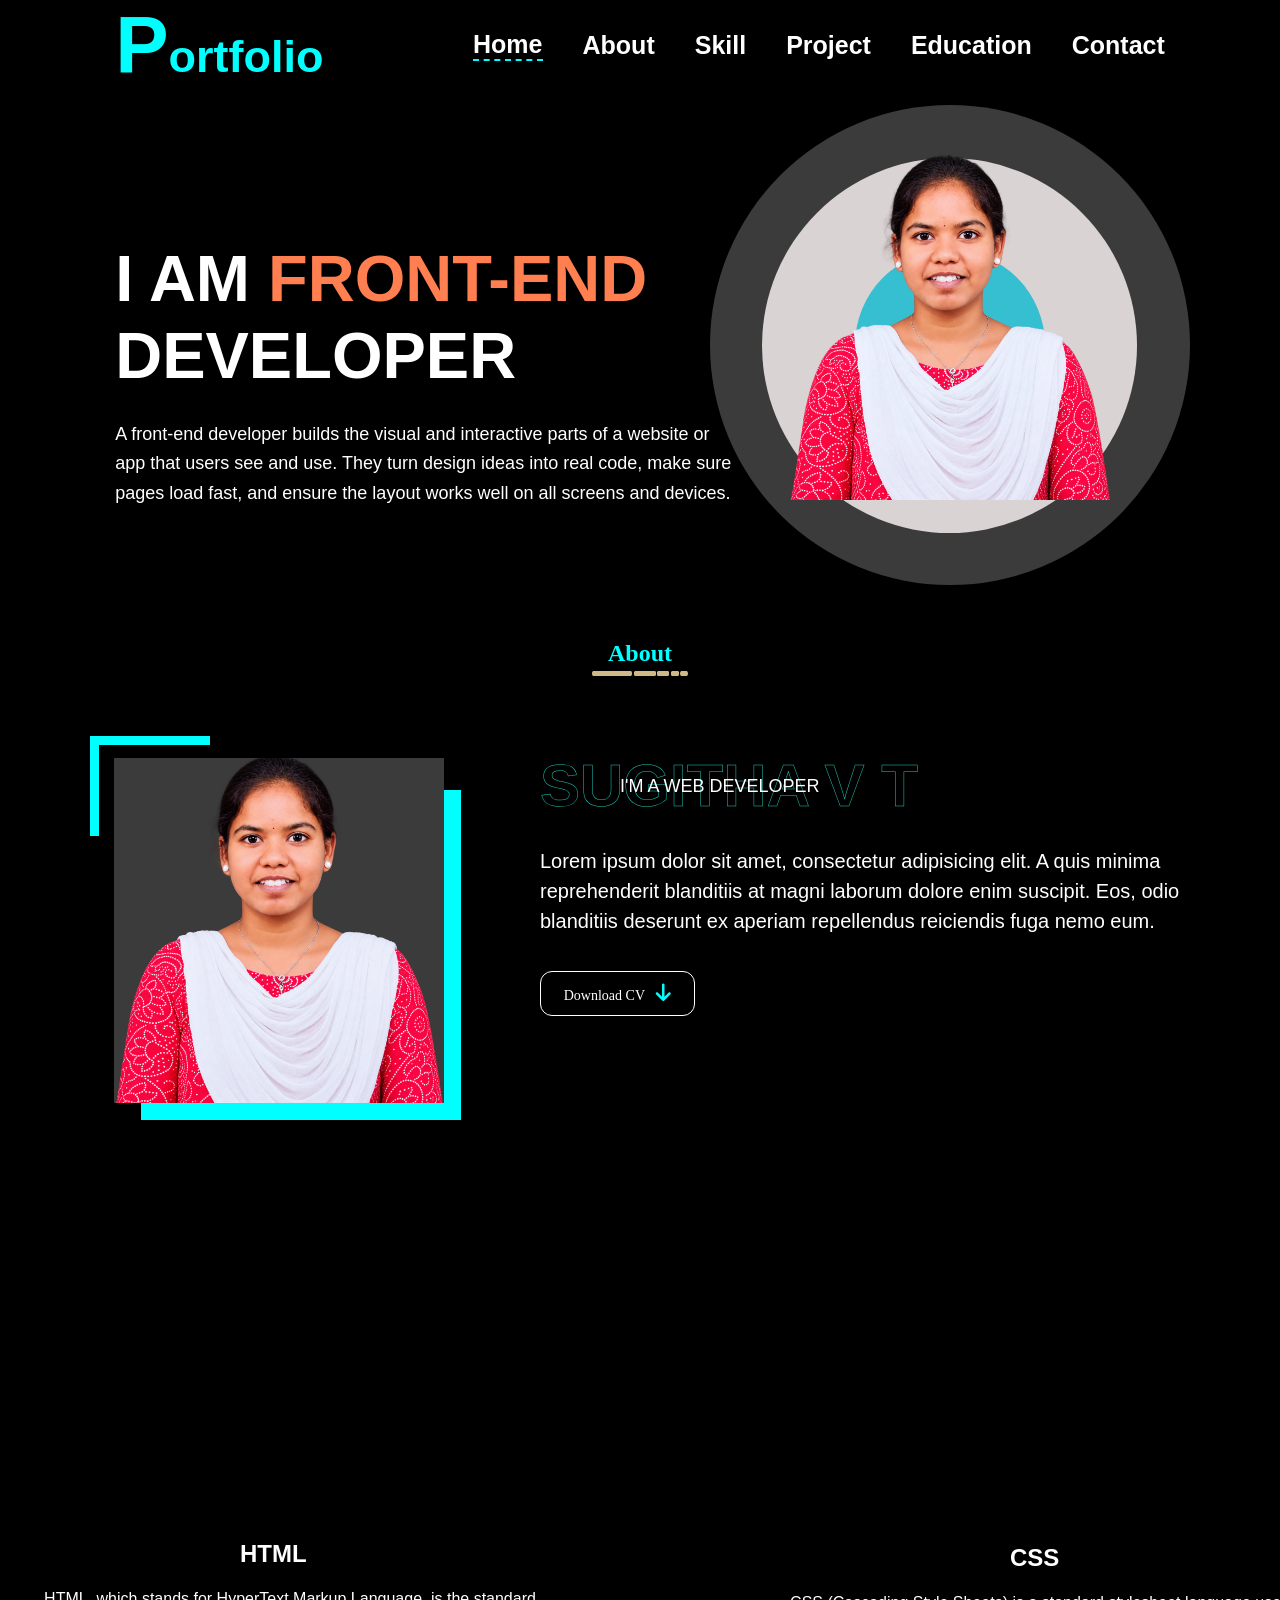
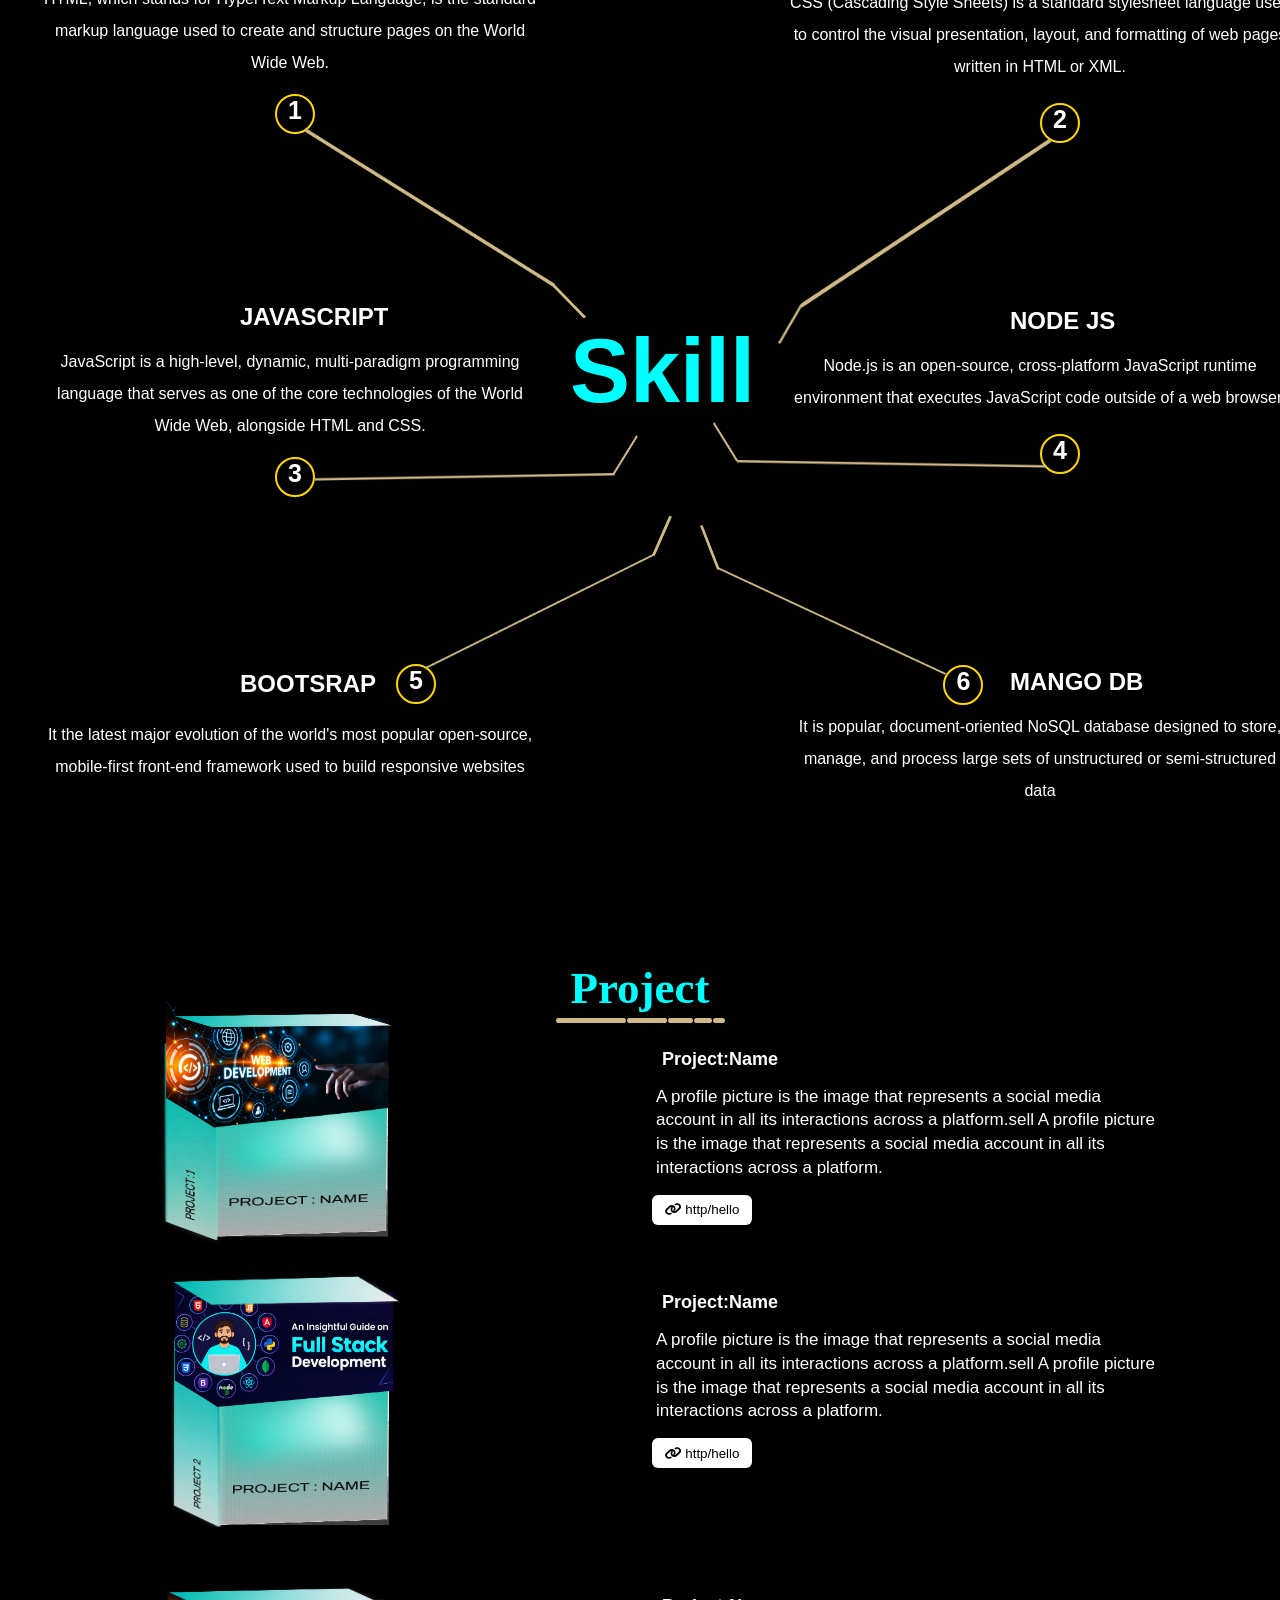
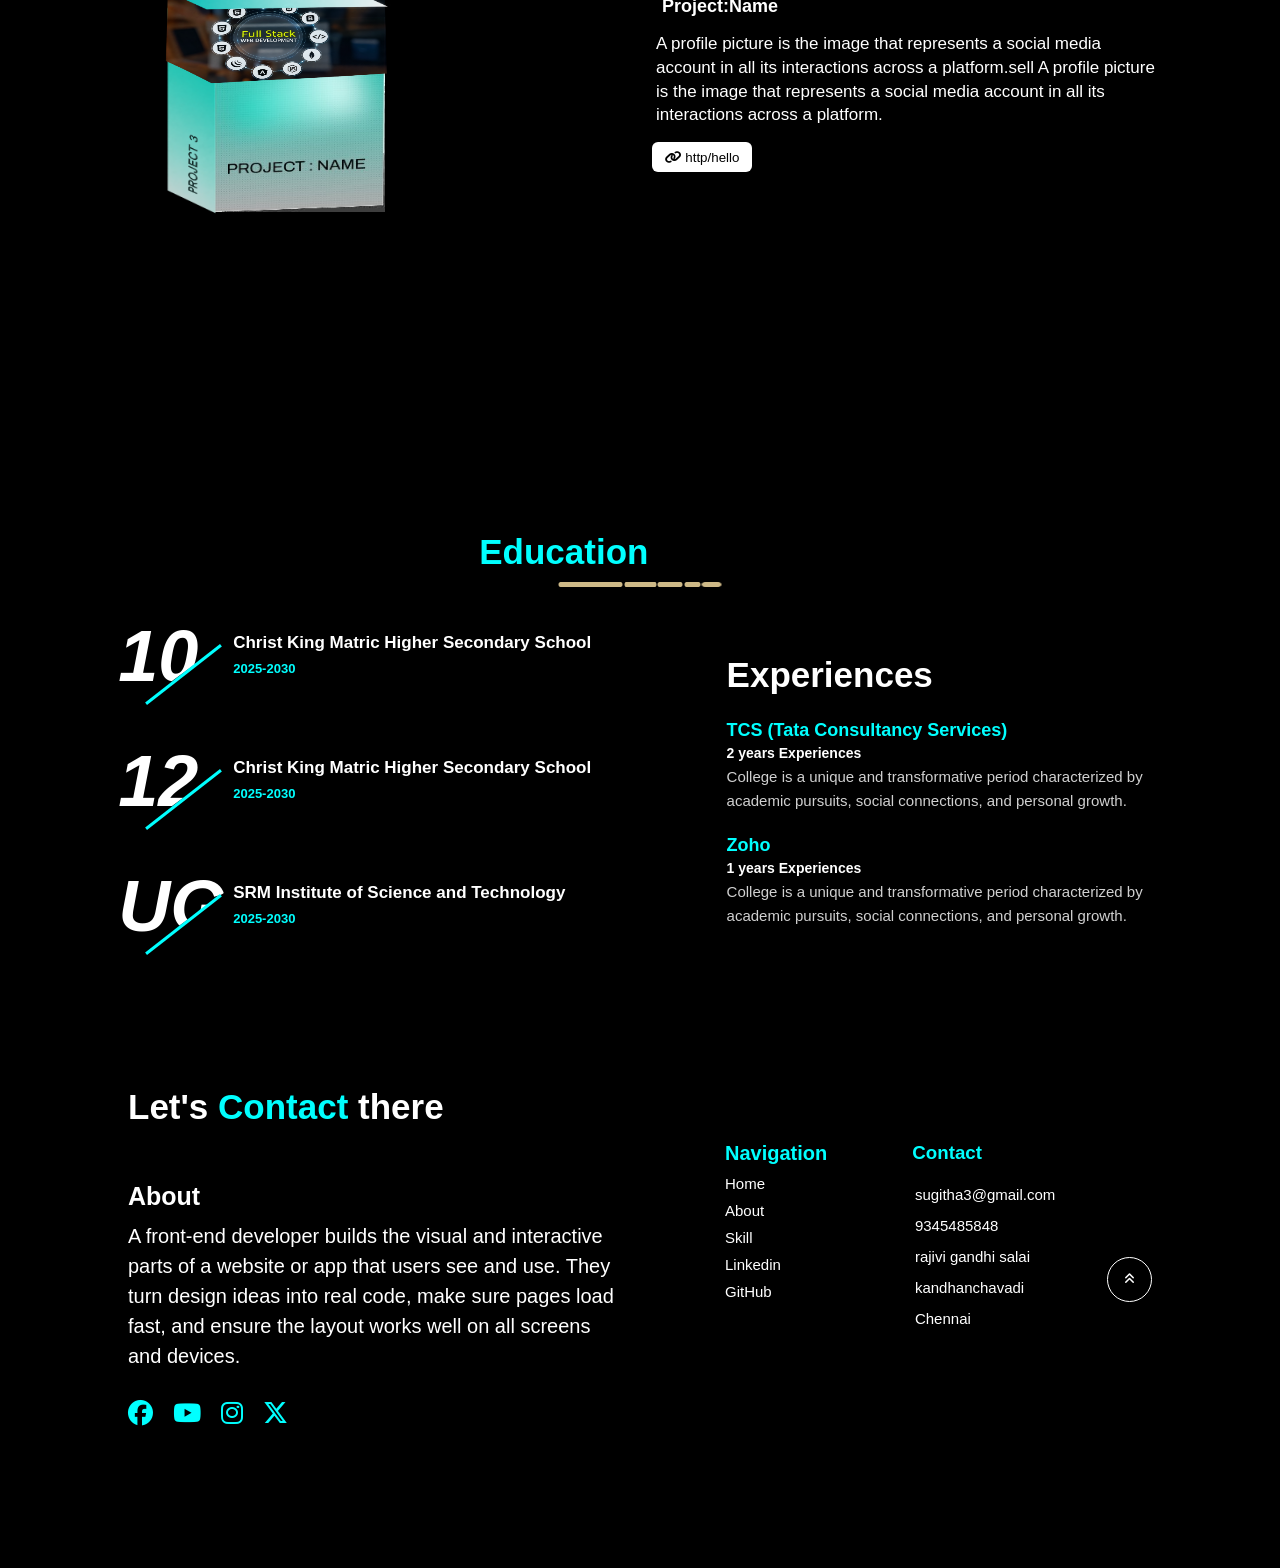
<file: index.html>
<!DOCTYPE html>
<html>

<head>
    <title>portfolio</title>
    <link rel="stylesheet" type="text/css" href="./style.css">
    <link rel="stylesheet" href="https://cdnjs.cloudflare.com/ajax/libs/font-awesome/6.5.2/css/all.min.css">
    <meta name="viewport" content="width=device-width,initial-scale=1.0">
</head>

<body>

    <nav id="nav">
        <h1><span>P</span>ortfolio</h1>

        <input type="checkbox" id="m-toggle">

      <label for="m-toggle" class="m-icon">
       <span></span>
       <span></span>
       <span></span>
     </label>

        <div class="link">
            <a href="#home" class="active">Home</a>
            <a href="#about">About</a>
            <a href="#skill">Skill</a>
            <a href="#project">Project</a>
            <a href="#education">Education</a>
            <a href="#contact">Contact</a>
        </div>
    </nav>

    <section class="home" id="home">
        <div class="content">
            <h2>I AM <span>FRONT-END</span><br>
                DEVELOPER
            </h2>

            <P>
                A front-end developer builds the visual and interactive parts of a website or app that users see and
                use. They turn design ideas into real code, make sure pages load fast, and ensure the layout works well
                on all screens and devices.
            </P>
        </div>

        <div class="image-pf">
            <div class="circle1"></div>
            <div class="circle2"></div>
            <div class="circle3"></div>

            <img src="sugitha.png" alt="profile">
        </div>

    </section>

    <section class="about" id="about">
        <div class="li">
            <h1 class="a">About</h1>

            <div class="about-line">
                <img class="a1" src="Rectangle 139.png">
                <img class="a2" src="Rectangle 140.png">
                <img class="a3" src="Rectangle 141.png">
                <img class="a4" src="Rectangle 142.png">
                <img class="a5" src="Rectangle 143.png">
            </div>
        </div>


        <div class="a-content">
            <div class="img-box">
                <img src="sugitha.png" alt="profile">
            </div>

            <div class="a-text">
                <div class="title">
                    <h2>SUGITHA V T</h2>
                    <h3>I'M A WEB DEVELOPER</h3>
                </div>

                <p>Lorem ipsum dolor sit amet, consectetur adipisicing elit. A quis minima reprehenderit blanditiis at
                    magni laborum dolore enim suscipit. Eos, odio blanditiis deserunt ex aperiam repellendus reiciendis
                    fuga nemo eum.</p>

                <button>
                   Download CV <i class="fa-solid fa-arrow-down"></i>
                </button>
            </div>
        </div>
    </section>

    <section class="skill" id="skill">
        <h1 class="s">Skill</h1>
        <div class="skill-line">
                <img class="s1" src="Rectangle 139.png">
                <img class="s2" src="Rectangle 140.png">
                <img class="s3" src="Rectangle 141.png">
                <img class="s4" src="Rectangle 142.png">
                <img class="s5" src="Rectangle 143.png">
            </div>

        <div class="one">
            <h2>HTML</h2>
            <P>HTML, which stands for HyperText Markup Language, is the standard markup language used to create and
                structure pages on the World Wide Web.</P>

            <h1>1</h1>
            <img class="line3" src="Line 3.png">
            <img class="line4" src="Line 4.png">

        </div>

        <div class="two">
            <h2>CSS</h2>
            <P>CSS (Cascading Style Sheets) is a standard stylesheet language used to control the visual presentation,
                layout, and formatting of web pages written in HTML or XML.</P>

            <h1>2</h1>
            <img class="line1" src="Line 1.png">
            <img class="line2" src="Line 2.png">
        </div>

        <div class="three">
            <h2>JAVASCRIPT</h2>
            <P>JavaScript is a high-level, dynamic, multi-paradigm programming language that serves as one of the core
                technologies of the World Wide Web, alongside HTML and CSS. </P>

            <h1>3</h1>
            <img class="line7" src="Line 7.png">
            <img class="line8" src="Line 8.png">

        </div>

        <div class="four">
            <h2>NODE JS</h2>
            <p>Node.js is an open-source, cross-platform JavaScript runtime environment that executes JavaScript code
                outside of a web browser. </p>

            <h1>4</h1>
            <img class="line5" src="Line 5.png">
            <img class="line6" src="Line 6.png">
        </div>

        <div class="five">
            <div class="b">
                <h2>BOOTSRAP</h2>
                <h1>5</h1>
                <img class="line11" src="Line 11.png">
                <img class="line12" src="Line 12.png">
            </div>
            <p>It the latest major evolution of the world's most popular open-source, mobile-first front-end framework
                used
                to build responsive websites </p>
        </div>

        <div class="six">
            <div class="m">
                <h2>MANGO DB</h2>
                <h1>6</h1>
            </div>
            <p>It is popular, document-oriented NoSQL database designed to store, manage, and process large sets of
                unstructured
                or semi-structured data</p>

            <img class="line9" src="Line 9.png">
            <img class="line10" src="Line 10.png">
        </div>
    </section>


    <section class="project" id="project">
        <div class="li1">
            <h1 class="tit">Project</h1>
            <div class="project-line">
                <img class="p1" src="Rectangle 144.png">
                <img class="p2" src="Rectangle 145.png">
                <img class="p3" src="Rectangle 146.png">
                <img class="p4" src="Rectangle 147.png">
                <img class="p5" src="Rectangle 148.png">

            </div>
        </div>

        <div class="OB1">
            <div class="B1">
                <img src="Rectangle_1_transparent.png" class="R1" />
                <img src="project1.png" class="R3" />
                <img src="union-1.png" class="U1" />
                <img src="rectangle -2.png" class="R2" />

            </div>

            <div class="p1">
                <h2>Project:Name</h2>
                <p>A profile picture is the image that represents a social media account in all its interactions across
                    a platform.sell A profile picture is the image that represents a social media account in all its
                    interactions across a platform.</p>
                <button> <i class="fa-solid fa-link"></i> http/hello</button>
            </div>

        </div>


        <div class="OB2">
            <div class="B2">
                <img src="Rectangle_1_transparent.png" class="c1" />
                <img src="project -2.png" class="c3" />
                <img src="union -2.png" class="U2" />
                <img src="rectangle -2.png" class="c2" />
            </div>

            <div class="p2">
                <h2>Project:Name</h2>
                <p>A profile picture is the image that represents a social media account in all its interactions across
                    a platform.sell A profile picture is the image that represents a social media account in all its
                    interactions across a platform.</p>
                <button> <i class="fa-solid fa-link"></i> http/hello</button>
            </div>

        </div>


        <div class="OB3">
            <div class="B3">
                <img src="Rectangle_1_transparent.png" class="x1" />
                <img src="project -3.png" class="x3" />
                <img src="union -3.png" class="U3" />
                <img src="rectangle -2.png" class="x2" />
            </div>

            <div class="p3">
                <h2>Project:Name</h2>
                <p>A profile picture is the image that represents a social media account in all its interactions across
                    a platform.sell A profile picture is the image that represents a social media account in all its
                    interactions across a platform.</p>
                <button> <i class="fa-solid fa-link"></i> http/hello</button>
            </div>

        </div>

    </section>

    <section class="education" id="education">
        <h1 class="e">Education</h1>
        <div class="ed-line">
                <img class="e1" src="Rectangle 139.png">
                <img class="e2" src="Rectangle 140.png">
                <img class="e3" src="Rectangle 141.png">
                <img class="e4" src="Rectangle 142.png">
                <img class="e5" src="Rectangle 143.png">
            </div>

        <!-- LEFT SIDE -->
        <div class="education-left">

            <!-- 10th -->
            <div class="education-item">
                <div class="year-number">10</div>

                <div class="education-content">
                    <h3>Christ King Matric Higher Secondary School</h3>
                    <span>2025-2030</span>
                </div>
            </div>

            <!-- 12th -->
            <div class="education-item">
                <div class="year-number">12</div>

                <div class="education-content">
                    <h3>Christ King Matric Higher Secondary School</h3>
                    <span>2025-2030</span>
                </div>
            </div>

            <!-- UG -->
            <div class="education-item">
                <div class="year-number">UG</div>

                <div class="education-content">
                    <h3>SRM Institute of Science and Technology</h3>
                    <span>2025-2030</span>
                </div>
            </div>

        </div>


        <!-- RIGHT SIDE -->
        <div class="experience" id="experience">

            <h1>Experiences</h1>

            <div class="experience-item">
                <h3>TCS (Tata Consultancy Services)</h3>
                <h4>2 years Experiences</h4>

                <p>
                    College is a unique and transformative period characterized
                    by academic pursuits, social connections, and personal growth.
                </p>
            </div>


            <div class="experience-item">
                <h3>Zoho</h3>
                <h4>1 years Experiences</h4>

                <p>
                    College is a unique and transformative period characterized
                    by academic pursuits, social connections, and personal growth.
                </p>
            </div>

        </div>


    </section>

    <footer class="contact" id="contact">

        <div class="cont-container">
            <div class="left">

                <h1>Let's <span>Contact</span> there</h1>

                <h2>About</h2>

                <p> A front-end developer builds the visual and interactive parts of a website or app that users see and
                    use. They turn design ideas into real code, make sure pages load fast, and ensure the layout works
                    well on all screens and devices.</p>

                <div class="social"> 
                    <a href="#"><i class="fa-brands fa-facebook"></i></a> 
                    <a href="#"><i class="fa-brands fa-youtube"></i></a> 
                    <a href="#"> <i class="fa-brands fa-instagram"></i></a>
                     <a href="#"><i class="fa-brands fa-x-twitter"></i></a> 
                    </div>

            </div>
             <!---NAVIGATION-->

            <div class="navi">

                <h3>Navigation</h3> 
                <a href="#">Home</a> 
                <a href="#">About</a> 
                <a href="#">Skill</a> 
                <a href="#">Linkedin</a> 
                <a href="#">GitHub</a>

            </div>

             <!----contact details-->

            <h3 class="con">Contact</h3>


            <div class="contact-info">
                <p>sugitha3@gmail.com</p>
                <p>9345485848</p> 
                
                <!-- Address -->
                <div class="address">
                    <p>rajivi gandhi salai</p>
                    <p>kandhanchavadi</p>
                    <p>Chennai</p>
                </div>

                <p>Linkedin <a href="#">https://www.linkedin.com/feed/</a></p>
                <p>GitHub <a href="#">https://github.com/</a></p>
            </div>
             <!---top--> 
             <a href="#home" class="top"> 
            <i class="fa-solid fa-angles-up"></i> 
           
        </a>

        </div>
          
        <!----MOBILE FOOTER-->
          <div class="mobile-footer">

        <img class="blue-bg" src="Vector 37(1).png">

        <img class="green-bg" src="Vector 37.png">

        <div class="mobile-contact">

            <div>
                <i class="fa-solid fa-envelope"></i>
                <span>kamala@gmail.com</span>
            </div>

            <div>
                <i class="fa-solid fa-phone"></i>
                <span>+916354748854</span>
            </div>

            <div>
                <i class="fa-solid fa-location-dot"></i>
                <span>Chennai</span>
            </div>

            <div>
                <i class="fa-brands fa-linkedin"></i>
                <span>
                    LinkedIn<br>
                    https://www.linkedin.com/feed/
                </span>
            </div>

            <div>
                <i class="fa-brands fa-github"></i>
                <span>
                    Github<br>
                    https://github.com/
                </span>
            </div>

        </div>

        <button class="top-btn">
            <i class="fa-solid fa-angle-up"></i>
        </button>

    </div> 
    </footer>

   
</body>

</html>
</file>
<file: style.css>
*{
    margin:0;
    padding:0;
    box-sizing: border-box;
}

body{
    background-color:black;
    color:white;
    font-family: Arial,sans-serif;
    overflow-x: hidden;
}

/*Navbar*/
nav{
    height:90px;
    width:100%;
    display:flex;
    align-items:center;
    justify-content:space-between;
    background-color:black;
    padding:0 9%;
    position:fixed;
    top:0;
    left:0;
    z-index:1000;
}

#m-toggle{
    display:none;
}

.m-icon{
    display:none;
}

nav h1{
    font-size:45px;
    color:aqua;
}

nav h1 span{
    font-size:80px;
    font-weight: bold;
}

.link{
    display: flex;
    justify-content: space-between;
    gap:40px;
    align-items: center;
}

.link a{
    color:white;
    text-decoration: none;
    font-size: 25px;
    font-weight:bold;
}

.active{
    border-bottom: 2px dashed aqua;
}

/*Home*/
.home{
    min-height:500px;
    width:100%;
    display:flex;
    align-items:center;
    justify-content:space-between;
    padding:130px 9% 40px;
}

/*content*/

.content{
    width:52%;
    margin-top:60px;
}

.content h2{
    font-size:65px;
    line-height: 1.18;
    font-weight: bold;
}

.content h2 span{
    color:coral;
}

.content p{
    margin-top: 25px;
    width:620px;
    font-size:18px;
    line-height:1.65;
}

/*Right image*/

.image-pf{
    height:430px;
    width:430px;
    position:relative;
    display:flex;
    align-items: center;
    justify-content: center;

}
.circle1{
    height:480px;
    width:480px;
    border-radius:50%;
    background-color: #3b3b3b;
    position:absolute;
}

.circle2{
    height:375px;
    width:375px;
    border-radius: 50%;
    background-color: #dad3d3;
    position:absolute;
}

.circle3{
    height:190px;
    width:190px;
    border-radius:50%;
    background-color: #35bfd1;
    position:absolute;
}

.image-pf img{
    height:350px;
    width:auto;
    position: absolute;
    bottom:60px;
    z-index:5;

}

/*about*/

.about{
    width:100%;
    min-height:100vh;
    padding-top: 40px;
}

.a {
    color: #00ffff;
    position: relative;
    width: fit-content;
    margin: 0 auto; 
    font-family:Georgia,serif;
}

.li{
    text-align:center;
}

.about-line{
    width:90px;
    margin:4px auto 0;
    display:flex;
    align-items:center;
    justify-content:center;
    gap:1.5px;
}

.a1{
    height:5px;
    width:40px;
}

.a2{
    height:5px;
    width:22px;
}

.a3{
    height:5px;
    width:12px;
}

.a4{
    height:5px;
    width:8px;
}

.a5{
    height:5px;
    width:8px;
}


.a-content{
    width:1100px;
    margin:60px auto 0;
    display:flex;
    gap:130px;
} 

.img-box{
    width:120px;
    height:100px;
    border-left: 9px solid aqua;
    border-top: 9px solid aqua;
    position: relative;
}

.img-box::after{
    content:"";
    position:absolute;
    width:320px;
    height:330px;
    background-color: aqua;
    left:42px;
    top:45px;
    z-index: 0;
}

.img-box img{
    width:330px;
    height:345px;
    object-fit: cover;
    position: absolute;
    left:15px;
    top:13px;
    z-index: 1;
    background-color:#3b3b3b;
}

.a-text{
    width:600px;
}

.title{
    position:relative;
    height:110px;
}

.title h2{
    font-size: 60px;
    line-height: 60px;
     color: transparent;
    -webkit-text-stroke: 0.5px #20cfc1;
    position: absolute;
    top:20px;
    left:200px;
}

.title h3{
    position: absolute;
    top:40px;
    left:280px;
    font-weight: 250;
    font-size: 18px;
    z-index: 2;
}

.a-text p{
     font-size: 20px;
     line-height: 1.5;
     width:700px;
     margin-left: 200px;
}

.a-text button{
    margin-top:35px;
    margin-left: 200px;
    width:155px;
    height:45px;
    background-color: transparent;
    color:white;
    border:1px solid white;
    border-radius: 12px;
    font-size: 14px;
    font-family:Georgia, serif;
}

.a-text button i{
    color:aqua;
    font-size:20px;
    margin-left:8px;
}

.skill{
    min-height:100vh;
    width:630px;
    padding-top:40px;
    position:relative;
}

.s{
    font-size:90px;
    color:aqua;
    position: absolute;
    top:420px;
    left:570px;
}

.one{
    position:relative;
    top:0;
    left:40px;
}

.one h2{
   margin-left:200px;
}

.one p{
    width:500px;
    margin-top:15px;  
    text-align: center;
    line-height: 2;
}

.one h1{
    margin-top:15px;
    margin-left:235px;
    border-radius: 50%;
    border:2px solid gold;
    font-size: 25px;
    text-align: center;
    height:40px;
    width:40px;
}

.line3{
    width:250px;
    height:160px;
    left:265px;
    top:187.5px;
    position:absolute;
    z-index:2;
}

.line4{
    height:33px;
    width:35px;
    top:345px;
    left:81.2%;
    position:absolute;
    z-index:5;
}

.two{
    position:relative ;
    bottom:190px;
    left:790px;
}

.two h2{
    margin-bottom:15px;
    margin-left:220px;
}

.two p{
    width:500px;
    text-align: center;
     line-height: 2;
}

.two h1{
    margin-left:250px;
    border-radius: 50%;
    border:2px solid gold;
    margin-top:20px;
    font-size: 25px;
    text-align: center;
    height:40px;
    width:40px;
}

.line1{ 
    width:250px; 
    height:170px; 
    left:11px;
    top:193.5px; 
    position:absolute; 
    z-index:2; 
} 

.line2{ 
    height:40px; 
    width:25px; 
    top:360px; 
    left:-12px; 
    position:absolute; 
    z-index:5;
}

.three{
    position:relative;
    top:-30px;
    left:40px;
}

.three h2{
   margin-left:200px;
}

.three p{
    width:500px;
    margin-top:15px;  
    text-align: center;
     line-height:2;
}

.three h1{
    margin-top:15px;
    margin-left:235px;
    border-radius: 50%;
    border:2px solid gold;
    font-size: 25px;
    text-align: center;
    height:40px;
    width:40px;
}

.line7{
    width:300px;
    left:275px;
    position: absolute;
    top:170px;
}
.line8{ 
    height:40px; 
    width:25px; 
    top:132px; 
    left:573px; 
    position:absolute; 
    z-index:5;
}
.four{
    position:relative ;
    top:-220px;
    left:790px;
}

.four h2{
    margin-bottom:15px;
    margin-left:220px;
}

.four p{
    width:500px;
    text-align: center;
     line-height: 2;
}

.four h1{
    margin-left:250px;
    border-radius: 50%;
    border:2px solid gold;
    margin-top:20px;
    font-size: 25px;
    text-align: center;
    height:40px;
    width:40px;
}

.line5{
    width:310px;
    top:153px;
    left:-53px;
    position: absolute;
}

.line6{ 
    height:40px; 
    width:25px; 
    top:115px; 
    left:-77px; 
    position:absolute; 
    z-index:5;
}


.five{
    position:relative;
    top:-30px;
    left:40px;
}

.five h2{
   margin-left:200px;
}

.five p{
    width:500px;
    margin-top:15px;  
    text-align: center;
     line-height:2;
}

.five h1{
    margin-top:15px;
    margin-left:325px;
    border-radius: 50%;
    border:2px solid gold;
    font-size: 25px;
    text-align: center;
    height:40px;
    width:40px;
}
.b{
    display:flex;
    align-items:center;
    gap:20px;
}

.b h1{
    margin:0;
    flex-shrink: 0;
}

.line11{
    width:229px;
    left:385px;
    position: absolute;
    top:-110px;
}
.line12{ 
    height:40px; 
    width:20px; 
    top:-148px; 
    left:612px; 
    position:absolute; 
    z-index:5;
}

.six{
    position:relative ;
    bottom:145px;
    left:790px;
}

.six h2{
    margin-bottom:15px;
    margin-left:220px;
}

.six p{
    width:500px;
    text-align: center;
     line-height: 2;
}

.six h1{
    margin-left:250px;
    border-radius: 50%;
    border:2px solid gold;
    margin-top:20px;
    font-size: 25px;
    text-align: center;
    height:40px;
    width:40px;
}

.m{
    display:flex;
    align-items:center;
    gap:20px;
}

.m h1{
    margin:0;
    position: relative;
    left:-220px;
    top:-5px;
}

.line9{
    width:229px;
    left:-73px;
    position: absolute;
    top:-101px;
}
.line10{ 
    height:45px; 
    width:20px; 
    top:-143px; 
    left:-90px; 
    position:absolute; 
    z-index:5;
}

/* PROJECT */

.project{
    width:100%;
    min-height:100vh;
    padding:10px 15%;
    background-color:black;
}

.tit{
    text-align:center;
    color:aqua;
    font-family:Georgia,serif;
    font-size:45px; 
    margin-bottom:4px;
}

.li1{
    text-align:center;
}

.project-line{
    display:flex;
    justify-content:center;
    align-items:center;
    gap:1px;
}

.p1{
    height:5px;
    width:70px;
}

.p2{
    height:5px;
    width:40px;
}

.p3{
    height:5px;
    width:25px;
}

.p4{
    height:5px;
    width:18px;
}

.p5{
    height:5px;
    width:12px;
}

.pro-box{
    width:900px;
    margin:0 auto 30px;
    display:flex;
    align-items:center;
    gap:70px;
}

.pro-image{
    width:170px;
    height:130px;
    flex-shrink:0;
    display:flex;
    justify-content:center;
    align-items:center;
}

.pro-image img{
    width:130px;
    height:130px;
    object-fit:contain;
}

.pro-content{
    width:600px;
}

.pro-content h2{
    font-size:30px;
    margin-bottom:15px;
}

.pro-content p{
   width:700px;
    line-height:1.5;
    margin-bottom:15px;
    font-size: 20px;
}

.pro-content button{
    width:110px;
    height:35px;
    border:none;
    border-radius:4px;
    background-color:white;
    color:black;
    font-size:15px;
}

.container4{
    height:665px;
    background-color:black;
    display: flex;
    flex-direction: column;
    align-items: center;
     overflow: hidden;
}
.container4 h1{
    font-size: 60px;
    color:purple;
     position:relative;
    border-bottom: 2px dashed red;;
}


.container4 button{
    color:black;
    height:37px;
    width:130px;
    border:none;
    background-color: white;
    margin-top:15px ;
    border-radius: 10px;;
}
.container4 i{
    color:black;
    position: relative;
    left:-20px;
    
}
/*  CUBE  */

.OB1{
    height:190px;
    width:900px;
    background-color:black;
    margin-top:30px;
    display:flex;
    align-items:center;
}


/*  CUBE AREA  */

.B1{
    height:190px;
    width:30%;
    background-color:black;
    position:relative;
    transform:scale(1.15);
    transform-origin:center;
}


/* PROJECT CONTENT */

.B2{
    height:190px;
    width:70%;
    background-color:black;
    color:white;
}


/*  PROJECT TEXT */

.p1 h2{
    margin-top:-97px;
    margin-left:200px;
    font-size:18px;
}

.p1 p{
    margin-left:194px;
    margin-top:15px;
    width:500px;
    font-size:17px;
    line-height:1.4;
}

.p1 button{
    color:black;
    height:30px;
    width:100px;
    border:none;
    background-color:white;
    margin-top:15px;
    border-radius:6px;
    margin-left:190px;
}


.p2 h2{
    margin-top:19px;
    margin-left:200px;
    font-size:18px;
}

.p2 p{
    margin-left:194px;
    margin-top:15px;
    width:500px;
    font-size:17px;
    line-height:1.4;
}

.p2 button{
    color:black;
    height:30px;
    width:100px;
    border:none;
    background-color:white;
    margin-top:15px;
    border-radius:6px;
    margin-left:190px;
}

.p3 h2{
    margin-top:133px;
    margin-left:200px;
    font-size:18px;
}

.p3 p{
    margin-left:194px;
    margin-top:15px;
    width:500px;
    font-size:17px;
    line-height:1.4;
}

.p3 button{
    color:black;
    height:30px;
    width:100px;
    border:none;
    background-color:white;
    margin-top:15px;
    border-radius:6px;
    margin-left:190px;
}


/*  CUBE IMAGES  */

.R1{
    position:relative;
    top:37px;
    height:135px;
    width:150px;
    left:38px;
}


.R2{
    position:relative;
    top:-516px;
    height:30px;
    left:2px;
    width:192px;
}


.U1{
    position:relative;
    top:-383px;
    height:147px;
    width:205px;
    left:-11px;
}


.R3{
    position:relative;
    height:189px;
    width:182px;
    left:-75px;
    top:-148px;
}

.OB2{
    height:160px;
    width:900px;
    background-color:black;
    margin-top:30px;
    display: flex;
}
.B2{
   height:100%;
   width:30%;
   background-color: black;
}

.c1{
    position:relative;
    top:63px;
    height: 161px;
    width:170px;
    left:27px;
}


.c2{
    position:relative;
    top:-368px;
    height:73px;
    left:-20px;
    width:230px;
}


.U2{
    position:relative;
    top:-195px;
    height:147px;
    width: 220px;
    left:-18px;
}


.c3{
    position:relative;
    height:189px;
    width:84px;
    left:-209px;
    top:65px;
}


.OB3{
    height:160px;
    width:900px;
    background-color:black;
    margin-top:30px;
    display: flex;
}
.B3{
   height:100%;
   width:30%;
   background-color: black;
}

.x1{
    position: relative;
    top:135px;
    height:195px;
    width:171px;
    left:22px;
}
.x2{
    position: relative;
    top:-224px;
    height:54px;
    left:-24px;
    width:223px;
}
.U3{
    position: relative;
    top:-95px;
    height:107px;
    width:230px;
    left:-31px;
}
.x3{
    position: relative;
    height:214px;
    width:83px;
    left:-217px;
    top:139px;
}

/*  EDUCATION */

 .education {
    position: relative;
    width: 85%;
    min-height: 500px;
    margin: 250px auto 0;
    padding-top:100px;
    background-color: black;
    display: flex;
    flex-direction: row;
    justify-content: center;
    align-items: center;
    gap: 10px;
}

.e {
    position: absolute;
    color:aqua;
    top: 30px;
    left: 43%;
    transform: translateX(-50%);
    font-size: 35px;
}

.ed-line{
    position:absolute;
    top:80px;
    left:50%;
    transform:translateX(-50%);
    display:flex;
    align-items:center;
    justify-content:center;
    gap:1.5px;
}

.e1{
    height:5px;
    width:64px;
}

.e2{
    height:5px;
    width:32px;
}
.e3{
    height:5px;
    width:25px;
}
.e4{
    height:5px;
    width:16px;
}
.e5{
    height:5px;
    width:20px;
}

/* LEFT SIDE */

.education-left {
    width: 55%;
}


/* EACH EDUCATION */

.education-item {
    display: flex;
    align-items: center;
    margin-bottom: 45px;
}


/* 10 / 12 / UG */

.year-number {
    position: relative;
    width: 100px;
    min-width: 100px;
    height: 80px;
    margin-left: 0;
    font-size: 72px;
    font-weight: bold;
    font-style: italic;
    z-index: 1;
}

/* HIDES LINE */

.year-number::before {
    content: "";
    position: absolute;
    left: 0;
    top: 26px;
    width: 109%;
    height: 100%;
    background-color: black;
    clip-path: polygon(
        0 100%,
        100% 0,
        100% 100%
    );
    z-index: 2;
}


/* AQUA LINE */

.year-number::after {
    content: "";
    position: absolute;
    left:18px;
    top: 58px;
    width: 95px;
    height: 3px;
    background-color: aqua;
    transform: rotate(322deg);
    z-index: 3;
}

/* EDUCATION TEXT */

.education-content {
    margin-left: 15px;
    flex:1;
}

.education-content h3 {
    font-size: 17px;
    margin-bottom: 6px;
  
}

.education-content span {
    font-size: 13px;
    color: aqua;
    font-weight: bold;
}


/* EXPERIENCE */

.experience {
    width: 40%;
    margin-top:0;
}

.experience h1 {
    font-size: 35px;
    margin-bottom: 25px;
}

.experience-item {
    margin-bottom: 22px;
}

.experience-item h3 {
    color: aqua;
    font-size: 18px;
    width:100%;
    margin-bottom: 4px;
}

.experience-item h4 {
    font-size: 14px;
    margin-bottom: 4px;
}

.experience-item p {
    width:100%;
    font-size: 15px;
    line-height: 1.6;
    color: #d0d0d0;
}

/*CONTACT*/
.contact{
    width:100%;
    min-height: 400px;
    background-color: black;
    color:white;
    margin-top:0px;
}

.cont-container{
    width:80%;
    min-height: 300px;
    margin: auto;
    display: flex;
    position: relative;
}

.left{
    width:50%;
    padding-top: 85px;
}

.left h1{
    font-size: 35px;
    margin-bottom: 55px;
}

.left h1 span{
    color:aqua;
}

.left h2{
    font-size: 25px;
    margin-bottom: 10px;
}

.left p{
    width:500px;
    font-size: 20px;
    line-height:1.5;
}

.social{
    display: flex;
    gap:20px;
    margin-top: 18px;
}

.social a{
    color:aqua;
    font-size: 25px;
    margin-top: 10px;
    text-decoration: none;
}

/*navigation*/

.navi{
    width:18%;
    padding-top:140px;
    padding-left: 85px;
    display: flex;
    flex-direction: column;
}

.navi h3{
    color:aqua;
    font-size: 20px;
    margin-bottom: 10px;
}

.navi a{
    color:white;
    text-decoration: none;
    font-size: 15px;
    margin-bottom: 10px;
}

/*contact-details*/

.contact-info{
    width:25%;
    padding-top:170px;
    padding-left: 21px;
}

.contact-info h3{
    color:aqua;
    font-size: 20px;
    margin-bottom: 18px;
}

.contact-info p{
    font-size: 15px;
    margin-bottom:0px;
    margin-top: 14px;
}

/*top*/
.top{
    position: absolute;
    right:0px;
    top:255px;
    width: 45px;
    height:45px;
    border:1px solid white;
    border-radius: 50%;
    display: flex;
    flex-direction: column;
    align-items: center;
    justify-content: center;
    color:white;
    text-decoration: none;
    font-size: 12px;
}

.top i{
    height:13px;
}

 .contact-info p:nth-child(4),
 .contact-info p:nth-child(5){
    display:none;
}

.con{
   position:relative;
   left:88px;
   top:140px;
   color:aqua;
}

.mobile-footer{
    display:none;
}

.skill-line{
    display:none;
}

/* HOME PAGE ANIMATION */
 

@keyframes leftToRight {
    from {
        opacity: 0;
        transform: translateX(-80px);
    }

    to {
        opacity: 1;
        transform: translateX(0);
    }
}

@keyframes rightToLeft {
    from {
        opacity: 0;
        transform: translateX(80px);
    }

    to {
        opacity: 1;
        transform: translateX(0);
    }
}

/* HOME PARAGRAPH */

.content p {
    animation: leftToRight 3s ease 0.6s infinite;
}


/* PROFILE IMAGE */

.image-pf {
    animation: rightToLeft 3s ease 0.3s infinite;
}

/* ABOUT SCROLL ANIMATION */

.about .li {
    animation: aboutLeft linear both;
    animation-timeline: view();
    animation-range: entry 0% cover 30%;
}

.about .a-content {
    animation: aboutRight linear both;
    animation-timeline: view();
    animation-range: entry 0% cover 30%;
}


@keyframes aboutLeft {

    from {
        opacity: 0;
        transform: translateX(-100px);
    }

    to {
        opacity: 1;
        transform: translateX(0);
    }
}


@keyframes aboutRight {

    from {
        opacity: 0;
        transform: translateX(100px);
    }

    to {
        opacity: 1;
        transform: translateX(0);
    }
}

/* SKILL PARAGRAPH ZOOM ANIMATION */

.skill p {
    transition: transform 0.3s ease;
    transform-origin: center;
}

/* When mouse touches the paragraph */

.skill p:hover {
    transform: scale(1.08);
}

/* When pressing on mobile */

.skill p:active {
    transform: scale(1.08);
}

/* SKILL TITLE */

.skill .s {
    transition: transform 0.4s ease;
    transform-origin: center;
}

.skill .s:hover {
    transform: scale(1.15);
}

.skill .s:active {
    transform: scale(1.15);
}

/* =========================
   EDUCATION SCROLL ANIMATION
   ========================= */

.education .e {
    animation: educationTitle linear both;
    animation-timeline: view();
    animation-range: entry 0% cover 25%;
}

.education-left {
    animation: educationLeft linear both;
    animation-timeline: view();
    animation-range: entry 0% cover 35%;
}

.experience {
    animation: experienceRight linear both;
    animation-timeline: view();
    animation-range: entry 0% cover 35%;
}


/* EDUCATION TITLE */

@keyframes educationTitle {

    from {
        opacity: 0;
        transform: scale(0.7);
    }

    to {
        opacity: 1;
        transform: scale(1);
    }
}


/* LEFT SIDE */

@keyframes educationLeft {

    from {
        opacity: 0;
        transform: translateX(-120px);
    }

    to {
        opacity: 1;
        transform: translateX(0);
    }
}


/* RIGHT SIDE */

@keyframes experienceRight {

    from {
        opacity: 0;
        transform: translateX(120px);
    }

    to {
        opacity: 1;
        transform: translateX(0);
    }
}

@media only screen and (min-width:600px) and (max-width:900px){
       nav{
         height:150px;
         width:100%;
         padding:10px 5%;
         flex-direction:column;
         gap:5px;
         margin-top:0;
       }

       nav h1{
          font-size:40px;
       }

       nav h1 span{
        font-size:65px;
       }

       .link{
        gap:25px;
       }

       .link a{
        font-size: 18px;
       }

       .home{
           height:auto;
           flex-direction:column;
           padding:180px 5% 50px;
           gap:50px;
        }

       .content{
           width:90%;
           margin-top:0;
           text-align: center;
       }

       .content h2{
          font-size: 50px;
       }

       .image-pf{
           height:400px;
           width:400px;
       }

        .content p{
          width:100%;
          font-size: 17px;
       }

       .circle1{
            height:400px;
            width:400px;
       }

        .circle2{
            height:300px;
            width:300px;
       }

        .circle3{
            height: 130px;
            width:130px;
       }

       .image-pf img{
        height:280px;
        width:auto;
        margin-bottom:10px;
    }

     #m-toggle{
        display:none;
    }

.m-icon{
    display:none;
}


   /* ABOUT TABLET */

.about{
    width:100%;
    min-height:auto;
    padding-top:40px;
    padding-bottom:60px;
    overflow:hidden;
}


/* About heading */

.a{
    font-size:40px;
    text-align:center;
}


/* About content */

.a-content{
    width:90%;
    margin:30px auto 0;
    display:grid;
    grid-template-columns:1fr;
    justify-items:center;
}


/* IMAGE */

.img-box{
    width:130px;
    height:120px;
    border-left:7px solid aqua;
    border-top:7px solid aqua;
    position:relative;
    margin-top:-100px;
    margin-left:-150px;
    order:2;
}


.img-box::after{
    content:"";
    position:absolute;
    width:240px;
    height:250px;
    background-color:aqua;
    left:30px;
    top:35px;
    z-index:0;
}


/* Image */

.img-box img{
    width:250px;
    height:265px;
    object-fit:cover;
    position:absolute;
    left:10px;
    top:10px;
    z-index:1;
    background-color:#3b3b3b;
}


/*  TEXT */

.a-text{
    width:100%;
    display:contents;
}


/*  TITLE */

.title{
    position:relative;
    width:100%;
    height:65px;
    order:1;
}


/* SUGITHA V T */

.title h2{
    font-size:42px;
    line-height:45px;
    position:absolute;
    top:10px;
    left:0;
    width:100%;
    text-align:center;
    color:transparent;
   
}


/* I'M A WEB DEVELOPER */

.title h3{
    position:absolute;
    top:24px;
    left:0;
    width:100%;
    text-align:center;
    font-size:14px;
    font-family:Georgia,serif;
    font-weight:normal;
    z-index:2;
}

/*  PARAGRAPH */

.a-text p{
    width:80%;
    margin:75px auto 0;
    font-size:16px;
    line-height:1.6;
    text-align:center;
    order:3;
}

/* BUTTON*/

.a-text button{
    display:block;
    margin:-91px auto 0;
    width:135px;
    height:42px;
    font-size:13px;
    order:4;
}

.a-text button i{
    font-size:18px;
}

/*  SKILL  */

.skill{
    width:100%;
    min-height:auto;
    padding:40px 60px 70px;
    position:relative;
    display:flex;
    flex-direction:column;
    gap:35px;
    overflow:hidden;
}


/*  SKILL */

.s{
    position:relative;
    top:0;
    left:0;
    width:100%;
    margin:0 0 10px;
    font-size:50px;
    color:aqua;
    text-align:center;
}

.skill-line{
    display:flex;
    justify-content:center;
    align-items:center;
    gap:2px;
    margin-top:-33px;
}

.skill-line img{
    height:5px;
}

.s1{
    width:40px;
}

.s2{
    width:22px;
}

.s3{
    width:12px;
}

.s4{
    width:8px;
}

.s5{
    width:8px;
}


/*  EACH SKILL*/

.one,
.two,
.three,
.four,
.five,
.six{

    position:relative;
    top:0;
    left:0;
    bottom:auto;
    width:75%;
    margin:0 auto;
    padding:0 0 25px 70px;
}


/* NUMBER CIRCLE */

.one h1,
.two h1,
.three h1,
.four h1,
.five h1,
.six h1{
    position:absolute;
    left:0;
    top:0;
    width:30px;
    height:30px;
    margin:0;
    border:1px solid #d6c078;
    border-radius:50%;
    background-color:black;
    color:white;
    font-size:14px;
    font-weight:normal;
    display:flex;
    align-items:center;
    justify-content:center;
    line-height:30px;
    text-align:center;
    z-index:10;
}


/*  45 DEGREE */

.one::before,
.two::before,
.three::before,
.four::before,
.five::before,
.six::before{
    content:"";
    position:absolute;
    left:25px;
    top:27px;
    width:33px;
    height:1px;
    background-color:#d6c078;
    transform:rotate(45deg);
    z-index:2;
}


/*90 DEGREE */

.one::after,
.two::after,
.three::after,
.four::after,
.five::after,
.six::after{
    content:"";
    position:absolute;
    left:53px;
    top:39px;
    width:1px;
    height:45px;
    background-color:#d6c078;
    z-index:2;
}


/*SKILL NAME */

.one h2,
.two h2,
.three h2,
.four h2,
.five h2,
.six h2{
    margin:0 0 8px 0;
    padding:0;
    font-size:16px;
    line-height:25px;
    display:block;
    border:none;
    color:white;
    font-weight:bold;
}


/* DESCRIPTION */

.one p,
.two p,
.three p,
.four p,
.five p,
.six p{
    width:100%;
    margin:0;
    padding:0;
    font-size:12px;
    line-height:1.6;
    text-align:left;
    color:white;
}

/*FIVE - BOOTSTRAP */

.b{
    display:block;
}

.b h1{
    position:absolute;
    left:0;
    top:0;
    margin:0;
}


/*  SIX */

.m{
    display:block;
}

.m h1{
    position:absolute;
    left:0;
    top:0;
    margin:0;
}


/* HIDE OLD DESKTOP LINES */

.line1,
.line2,
.line3,
.line4,
.line5,
.line6,
.line7,
.line8,
.line9,
.line10,
.line11,
.line12{

    display:none;
}

    /*  PROJECT TABLET */

.project{
    width:100%;
    height:auto;
    min-height:auto;
    padding:30px 20px 80px;
    overflow:hidden;
}


/* PROJECT TITLE */

.li1{
    width:100%;
    text-align:center;
    margin-bottom:30px;
}

.tit{
    font-size:40px;
    text-align:center;
}


/* PROJECT 1  */

.OB1{
    width:100%;
    height:auto;
    margin:50px auto 0;
    display:flex;
    flex-direction:column;
    align-items:center;
    justify-content:flex-start;
    gap:30px;
    background-color:black;
}

.OB1 .B1{
    width:300px;
    height:190px;
    margin:0;
    position:relative;
    flex-shrink:0;
    background-color:black;
    transform:none;
    overflow:visible;
}


/* CUBE 1 */

.OB1 .R1{
    position:absolute;
    top:45px;
    left:75px;
    width:150px;
    height:135px;
}

.OB1 .R2{
    position:absolute;
    top:-5px;
    left:31px;
    width:203px;
    height:44px;
}

.OB1 .U1{
    position:absolute;
    top:-13px;
    left:27px;
    width:205px;
    height:147px;
}

.OB1 .R3{
    position:absolute;
    top:-3px;
    left:-35px;
    width:182px;
    height:189px;
}


/* PROJECT 1 TEXT */

.OB1 .p1{
    width:80%;
    height:auto;
    margin:0;
    padding:0;
    background-color:black;
    color:white;
    text-align:center;
}

.OB1  .p1 h2{
    font-size:20px;
    margin:0 0 12px;
}

.OB1 .p1 p{
    width:100%;
    margin:0;
    padding:0;
    font-size:16px;
    line-height:1.5;
    text-align:center;
}

.OB1  .p1 button{
    width:100px;
    height:30px;
    margin:15px 0 0;
    font-size:12px;
}


/*  PROJECT 2  */

.OB2{
    width:100%;
    height:auto;
    margin:80px auto 0;
    display:flex;
    flex-direction:column;
    align-items:center;
    justify-content:flex-start;
    gap:30px;
    background-color:black;
}

.OB2 .B2{
    width:300px;
    height:190px;
    margin:0;
    position:relative;
    flex-shrink:0;
    background-color:black;
    overflow:visible;
}


/* CUBE 2 */

.OB2 .c1{
    position:absolute;
    top:28px;
    left:65px;
    width:170px;
    height:161px;
}

.OB2 .c2{
    position:absolute;
    top:-54px;
    left:19px;
    width:228px;
    height:73px;
}

.OB2 .U2{
    position:absolute;
    top:-30px;
    left:19px;
    width:220px;
    height:147px;
}

.OB2 .c3{
    position:absolute;
    top:0;
    left:3px;
    width:84px;
    height:189px;
}


/* PROJECT 2 TEXT */

.OB2  .p2{
    width:80%;
    height:auto;
    margin:0;
    padding:0;
    background-color:black;
    color:white;
    text-align:center;
}

.OB2  .p2 h2{
    font-size:20px;
    margin:0 0 12px;
}

.OB2  .p2 p{
    width:100%;
    margin:0;
    padding:0;
    font-size:16px;
    line-height:1.5;
    text-align:center;
}

.OB2 .p2 button{
    width:100px;
    height:30px;
    margin:15px 0 0;
    font-size:12px;
}


/*  PROJECT 3  */

.OB3{
    width:100%;
    height:auto;
    margin:80px auto 0;
    display:flex;
    flex-direction:column;
    align-items:center;
    justify-content:flex-start;
    gap:30px;
    background-color:black;
}

.OB3 .B3{
    width:300px;
    height:190px;
    margin:0;
    position:relative;
    flex-shrink:0;
    background-color:black;
    overflow:visible;
}


/* CUBE 3 */

.OB3 .x1{
    position:absolute;
    top:13px;
    left:70px;
    width:160px;
    height:178px;
}

.OB3 .x2{
    position:absolute;
    top:-51px;
    left:26px;
    width:213px;
    height:77px;
}

.OB3 .U3{
    position:absolute;
    top:-19px;
    left:21px;
    width:214px;
    height:119px;
}

.OB3 .x3{
    position:absolute;
    top:6px;
    left:12px;
    width:74px;
    height:190px;
}


/* PROJECT 3 TEXT */

.OB3  .p3{
    width:80%;
    height:auto;
    margin:0;
    padding:0;
    background-color:black;
    color:white;
    text-align:center;
}

.OB3 .p3 h2{
    font-size:20px;
    margin:0 0 12px;
}

.OB3 .p3 p{
    width:100%;
    margin:0;
    padding:0;
    font-size:16px;
    line-height:1.5;
    text-align:center;
}

.OB3 .p3 button{
    width:100px;
    height:30px;
    margin:15px 0 0;
    font-size:12px;
}

/* CONTACT TABLET */

.contact{
    width:100%;
    min-height:auto;
    padding:40px 35px;
    margin-top:0;
}

.cont-container{
    width:100%;
    min-height:auto;
    display:flex;
    flex-direction:column;
    align-items:center;
}

/* ABOUT  ICONS */

.contact .left{
    width:100%;
    padding-top:0;
    text-align:center;
}

.contact .left p{
    width:70%;
    font-size:18px;
    margin:0 auto;
    text-align: center;
}

.social{
    justify-content:center;
}

/* NAVIGATION  ICONS */

.contact .navi{
    width:100%;
    padding-top:40px;
    padding-left:0;
    align-items:center;
    text-align:center;
}

/* CONTACT HEADING */

.contact .con{
    position:relative;
    left:0;
    top:0;
    width:100%;
    margin-top:40px;
    text-align:center;
}

/* CONTACT  NAVIGATION */

 .contact-info{
    width:100%;
    padding-top:15px;
    padding-left:0;
    text-align:center;
}

.contact-info p{
    width:100%;
}

/* TOP BUTTON */

.contact .top{
    position:absolute;
    right:185px;
    top:auto;
    bottom:20px;
}

/*  EDUCATION TABLET  */

.education{
    width:95%;
    min-height:500px;
    margin:100px auto 0;
    padding:90px 20px 40px;
    display:flex;
    flex-direction:row;
    justify-content:space-between;
    align-items:flex-start;
    gap:30px;
}


/* EDUCATION HEADING */

.e{
    position:absolute;
    top:25px;
    left:41%;
    transform:translateX(-50%);
    font-size:35px;
    white-space:nowrap;
}

.ed-line{
    position:absolute;
    top:75px;
    left:50%;
    transform:translateX(-50%);
    display:flex;
    justify-content:center;
    align-items:center;
}


/* LEFT SIDE */

.education-left{
    width:55%;
    margin-left:0;
}


/* EDUCATION ITEM */

.education-item{
    width:100%;
    display:flex;
    align-items:center;
    margin-bottom:40px;
}


/* NUMBER */

.year-number{
    width:85px;
    min-width:85px;
    height:75px;
    font-size:60px;
    font-weight:bold;
    font-style:italic;
    position:relative;
    flex-shrink:0;
}


/* EDUCATION TEXT */

.education-content{
    margin-left:12px;
    flex:1;
    min-width:0;
}

.education-content h3{
    font-size:15px;
    line-height:1.3;
    margin-bottom:6px;
}

.education-content span{
    font-size:11px;
    color:aqua;
}

/*  YEAR NUMBER  */

.year-number{
    position:relative;
    width:85px;
    min-width:85px;
    height:75px;
    font-size:60px;
    font-weight:bold;
    font-style:italic;
    flex-shrink:0;
    z-index:1;
}


/* BLACK MASK */

.year-number::before{
    content:"";
    position:absolute;
    left:0;
    top:38px;
    width:85px;
    height:37px;
    background-color:black;
    clip-path:polygon(
        0 100%,
        100% 0,
        100% 100%
    );
    z-index:2;
}


/* AQUA  LINE */

.year-number::after{
    content:"";
    position:absolute;
    left:15px;
    top:50px;
    width:75px;
    height:3px;
    background-color:aqua;
    transform:rotate(325deg);
    z-index:3;
}


/* EXPERIENCE */

.experience{
    width:40%;
    margin-top:0;
}

.experience h1{
    font-size:35px;
    margin-bottom:25px;
    text-align:left;
}

.experience-item{
    margin-bottom:25px;
}

.experience-item h3{
    width:100%;
    font-size:16px;
    line-height:1.3;
    margin-bottom:6px;
}

.experience-item h4{
    font-size:14px;
    margin-bottom:6px;
}

.experience-item p{
    width:100%;
    font-size:13px;
    line-height:1.5;
    color:#d0d0d0;
}

}

/*MOBILE MEDIA QUERY*/

@media only screen and (min-width:300px) and (max-width:599px){

    nav{
        height:auto;
        width:100vw;
        padding:15px 20px;
        margin-top:0;
        flex-direction:row;
        gap:20px;
        position:relative;
       z-index:1000;

    }

     .m-icon{
        display:flex;
        flex-direction:column;
        gap:4px;
        cursor:pointer;
    }

    .m-icon span{
        width:22px;
        height:2px;
        background:white;
    }

    .link{
    display:none;
    position:absolute;
    top:70px;
    right:20px;
    flex-direction:column;
    gap:10px;
    background-color:#3b3b3b;
    padding:15px;
    border-radius:8px;
    z-index:100;
}

.link a{
    color:white;
    text-decoration:none;
    font-size:20px;
    font-weight:bold;
    padding:8px 15px;
    background-color:#222;
    border-radius:5px;
}

#m-toggle:checked ~ .link{
    display:flex;
}

    nav h1{
        font-size:32px;
    }

    nav h1 span{
        font-size:55px;
    }

    .home{ 
        height:auto; 
        width:100%; 
        display:flex; 
        flex-direction:column; 
        padding:100px 20px 40px; 
        gap:20px; 
    }

    .content {
         display: flex;
        flex-direction: column;
    }

    .content h2{
        order:1;
        width:100%;
        font-size:30px;
        line-height:1.2;
        text-align:center;
    }

    .image-pf{
        order:2;
        height:300px;
        width:300px;
    }

    .content p{
        order:3;
        width:100%;
        font-size:15px;
        line-height:1.6;
        margin-top:0;
        text-align:center;
    }

    .circle1{
        height:300px;
        width:300px;
    }

    .circle2{
        height:225px;
        width:225px;
    }

    .circle3{
        height:100px;
        width:100px;
    }

    .image-pf img{
        height:205px;
        width:auto;
    }

   /*about*/

    nav{
        height:auto;
        padding:15px 20px;
        margin-top:0;
        flex-direction:row;
    }

    nav h1{
        font-size:32px;
    }

    nav h1 span{
        font-size:55px;
    }

    .link{
        display:none;
    }
    
    
   .active{
    border-bottom:none;
    }
    .home{
       width:100%;
        min-height:auto;
       padding:40px 25px 40px;
       display:flex;
       flex-direction:column;
       align-items:center;
       justify-content:flex-start;
       overflow:hidden;
}

.content{
    width:100%;
    margin-top:0;
    text-align:center;
}

    .content h2{
        font-size:38px;
        line-height:1.15;
        text-align:center;
    }

    .content p{
        width:100%;
        margin:20px auto 0;
        font-size:15px;
        line-height:1.6;
        text-align:center;
    }

    /* IMAGE */
    .image-pf{
        width:300px;
        height:300px;
        margin-top:40px;
    }

    .circle1{
        width:300px;
        height:300px;
    }

    .circle2{
        width:235px;
        height:235px;
    }

    .circle3{
        width:120px;
        height:120px;
    }

    .image-pf img{
        height:240px;
        bottom:35px;
    }


    .image-pf img{
        height:205px;
        width:auto;
    }


    /* ABOUT */

    .about{
        width:100%;
        min-height:auto;
        padding-top:30px;
        padding-bottom:50px;
        overflow:hidden;
    }

    /* About heading */

    .a{
        font-size:25px;
        text-align:center;
    }

    .a::after{
        width:65px;
        height:3px;
        margin:4px auto 0;
    }


    /* About content */

    .a-content{
        width:100%;
        margin:30px auto 0;
        display:block;
        padding:0 35px;
    }


    /* Hide image in mobile */

    .img-box{
        display:none;
    }


    /* Text box */

    .a-text{
        width:100%;
        text-align:center;
    }


    /* Title */

    .title{
        width:100%;
        height:100px;
        position:relative;
    }


    /* SUGITHA V T */

    .title h2{
        font-size:39px;
        line-height:50px;
        top:10px;
        left:0;
        width:100%;
        text-align:center;
        color:transparent;
    }


    /* I'M A WEB DEVELOPER */

    .title h3{
        top:28px;
        left:0;
        width:100%;
        font-size:12px;
        text-align:center;
        font-family:Georgia,serif;
        font-weight:normal;
        z-index:2;
    }


    /* Paragraph */

    .a-text p{
        width:100%;
        margin-left:0;
        font-size:15px;
        line-height:1.55;
        text-align:left;
    }


    /* Download button */

    .a-text button{
        display:block;
        margin:25px auto 0;
        width:115px;
        height:38px;
        font-size:12px;
        border-radius:10px;
    }

    .a-text button i{
        font-size:16px;
        margin-left:5px;
    }


    /* SKILL */

    .skill{
        width:100%;
        min-height:auto;
        padding:30px 40px 50px;
        position:relative;
        display:flex;
        flex-direction:column;
        gap:35px;
    }

    .s{
        position:relative;
        top:0;
        left:0;
        font-size:25px;
        text-align:center;
        margin-bottom:10px;
        order:0;
    }

    .skill-line{
       display:flex;
       justify-content:center;
       align-items:center;
       gap:2px;
       margin-top:-42px;
}

.skill-line img{
    height:4px;
}

.s1{
    width:15px;
}

.s2{
    width:11px;
}

.s3{
    width:8px;
}

.s4{
    width:6px;
}

.s5{
    width:6px;
}

    .one,
    .two,
    .three,
    .four,
    .five,
    .six{
        position:relative;
        top:0;
        left:0;
        bottom:auto;
        width:100%;
        margin:0;
        padding:0;
    }

    .one{
        order:1;
    }

    .two{
        order:2;
    }

    .three{
        order:3;
    }

    .four{
        order:4;
    }

    .five{
        order:5;
    }

    .six{
        order:6;
    }

    /* NUMBER */

    .one h1,
    .two h1,
    .three h1,
    .four h1,
    .five h1,
    .six h1{
        position:absolute;
        left:0;
        top:0;
        margin:0;
        height:30px;
        width:30px;
        border:1px solid gold;
        border-radius:50%;
        background-color: black;
        color:white;
        font-size:16px;
        display:flex;
        align-items: center;
        justify-content:center ;
        line-height:28px;
        z-index:2;
    }

    /* SKILL NAME */

    .one h2,
    .two h2,
    .three h2,
    .four h2,
    .five h2,
    .six h2{
        margin:0 0 8px 30px;
        padding-left:10px;
        font-size:14px;
        line-height:30px;
        display:inline-block;
        border-bottom:none;
    }

    /* PARAGRAPH */

    .one p,
    .two p,
    .three p,
    .four p,
    .five p,
    .six p{
        width:100%;
        margin:0 0 0 30px;
        padding-left:10px;
        font-size:12px;
        line-height:1.6;
        text-align:left;
    }

    /* FIVE */

    .b{
        display:block;
    }

    .b h2{
        margin:0 0 8px 30px;
    }

    .b h1{
        position:absolute;
        left:0;
        top:0;
        margin:0;
    }

    /* SIX */

    .m{
        display:block;
    }

    .m h2{
        margin:0 0 8px 30px;
    }

    .m h1{
        position:absolute;
        left:0;
        top:0;
        margin:0;
    }

    /* LINE JOINING CIRCLE */

.one::before,
.two::before,
.three::before,
.four::before,
.five::before,
.six::before{
    content:"";
    position:absolute;
    left:25px;
    top:25px;
    width:55px;
    height:1px;
    background-color:gold;
    z-index:1;
}

.three::before{
    content:"";
    position:absolute;
    left:25px;
    top:25px;
    width:105px;
    height:1px;
    background-color:gold;
    z-index:1;
}

.four::before{
    content:"";
    position:absolute;
    left:25px;
    top:25px;
    width:85px;
    height:1px;
    background-color:gold;
    z-index:1;
}

.five::before{
    content:"";
    position:absolute;
    left:25px;
    top:25px;
    width:95px;
    height:1px;
    background-color:gold;
    z-index:1;
}

.six::before{
    content:"";
    position:absolute;
    left:25px;
    top:25px;
    width:95px;
    height:1px;
    background-color:gold;
    z-index:1;
}


    .line2,
    .line4,
    .line6,
    .line8,
    .line10,
    .line12{
        display: none;
    }

    /* HIDE DESKTOP CONNECTING LINES */

    .line1,
    .line3,
    .line5,
    .line7,
    .line9,
    .line11{
        display:none;
    }
    

    /*Education*/
    
    .Education{
        min-height: auto;
        padding:50px 20px;
    }

    .ed{
        font-size: 35px;
        margin-bottom: 50px;
    }

    .ed-line{
        position:absolute;
        top:65px;
        left:50%;
        transform:translateX(-50%);
        display:flex;
        justify-content:center;
        align-items:center;
    }

    .ed-container{
        display: flex;
        flex-direction: column;
        gap:0;
        padding:0;
    }

    .left, .right{
        width:100%;
    }

    .ed-item{
        width:100%;
        margin-top:15px;
    }

    .label{
        font-size: 15px;
        margin-bottom: 12px;
        padding:0 5px;
    }

    .prog{
        width:100%;
        height:18px;
    }

    /* PROJECT SECTION */

    .project{
        width:100%;
        min-height:auto;
        padding:30px 15px 60px;
        background-color:black;
        overflow:visible;
    }


    /* PROJECT HEADING */

    .li1{
        width:100%;
        text-align:center;
    }

    .tit{
        font-size:30px;
        margin:0;
        text-align:center;
    }

    .project-line{
        width:90px;
        margin:5px auto 0;
        display:flex;
        justify-content:center;
        align-items:center;
        gap:1px;
    }

    /*  PROJECT 1 */

    .OB1{
        width:100%;
        height:auto;
        margin:50px auto 0;
        display:flex;
        flex-direction:column;
        align-items:center;
        gap:25px;
        background-color:black;
    }

    .OB1 .B1{
        width:220px;
        height:190px;
        position:relative;
        flex-shrink:0;
        background-color:black;
        transform:none;
        overflow:visible;
    }

    /* CUBE 1 */

    .OB1 .R1{
        position:absolute;
        top:45px;
        left:31px;
        width:150px;
        height:135px;
    }

    .OB1 .R2{
        position:absolute;
        top:-5px;
        left:-13px;
        width:203px;
        height:44px;
    }

    .OB1 .U1{
        position:absolute;
        top:-13px;
        left:-17px;
        width:205px;
        height:147px;
    }

    .OB1 .R3{
        position:absolute;
        top:-3px;
        left:-79px;
        width:182px;
        height:189px;
    }


    /* PROJECT 1 TEXT */

    .OB1  .p1{
        width:100%;
        height:auto;
        background-color:black;
        color:white;
        text-align:center;
    }

    .OB1  .p1 h2{
        font-size:16px;
        margin:0 0 12px;
    }

    .OB1  .p1 p{
        width:100%;
        padding:0 10px;
        margin:0;
        font-size:12px;
        line-height:1.5;
        text-align:center;
    }

    .OB1  .p1 button{
        width:80px;
        height:25px;
        margin-left:-5px;
        margin-top:12px;
        font-size:9px;
        border:none;
        border-radius:6px;
    }


    /*  PROJECT 2  */

    .OB2{
        width:100%;
        height:auto;
        margin:60px auto 0;
        display:flex;
        flex-direction:column;
        align-items:center;
        gap:25px;
        background-color:black;
    }

    .OB2  .B2{
        width:220px;
        height:190px;
        position:relative;
        flex-shrink:0;
        background-color:black;
        overflow:visible;
    }


    /* CUBE 2 */

    .OB2 .c1{
        position:absolute;
        top:28px;
        left:46px;
        width:170px;
        height:161px;
    }

    .OB2 .c2{
        position:absolute;
        top:-54px;
        left:0;
        width:228px;
        height:73px;
    }

    .OB2 .U2{
        position:absolute;
        top:-30px;
        left:0;
        width:220px;
        height:147px;
    }

    .OB2 .c3{
        position:absolute;
        top:0;
        left:-16px;
        width:84px;
        height:189px;
    }


    /* PROJECT 2 TEXT */

    .OB2  .p2{
        width:100%;
        height:auto;
        background-color:black;
        color:white;
        text-align:center;
    }

    .OB2 .p2 h2{
        font-size:16px;
        margin:0 0 12px;
    }

    .OB2  .p2 p{
        width:100%;
        padding:0 10px;
        margin:0;
        font-size:12px;
        line-height:1.5;
        text-align:center;
    }

    .OB2 .p2 button{
        width:80px;
        height:25px;
        margin-top:12px;
        font-size:9px;
        margin-left:-4px;
        border:none;
        border-radius:6px;
    }


    /*  PROJECT 3  */

    .OB3{
        width:100%;
        height:auto;
        margin:60px auto 0;
        display:flex;
        flex-direction:column;
        align-items:center;
        gap:25px;
        background-color:black;
    }

    .OB3 .B3{
        width:220px;
        height:190px;
        position:relative;
        flex-shrink:0;
        background-color:black;
        overflow:visible;
    }


    /* CUBE 3 */

    .OB3 .x1{
        position:absolute;
        top:13px;
        left:30px;
        width:160px;
        height:178px;
    }

    .OB3 .x2{
        position:absolute;
        top:-51px;
        left:-14px;
        width:213px;
        height:77px;
    }

    .OB3 .U3{
        position:absolute;
        top:-19px;
        left:-19px;
        width:214px;
        height:119px;
    }

    .OB3 .x3{
        position:absolute;
        top:6px;
        left:-28px;
        width:74px;
        height:190px;
    }


    /* PROJECT 3 TEXT */

    .OB3 .p3{
        width:100%;
        height:auto;
        background-color:black;
        color:white;
        text-align:center;
    }

    .OB3 .p3 h2{
        font-size:16px;
        margin:0 0 12px;
    }

    .OB3 .p3 p{
        width:100%;
        padding:0 10px;
        margin:0;
        font-size:12px;
        line-height:1.5;
        text-align:center;
    }

    .OB3 .p3 button{
        width:80px;
        height:25px;
        margin-top:12px;
        margin-left:-4px;
        font-size:9px;
        border:none;
        border-radius:6px;
    }


    /* EDUCATION   */

.education{
    width:92%;
    min-height:auto;
    margin:80px auto 0;
    padding:80px 20px 40px;
    display:flex;
    flex-direction:column;
    justify-content:flex-start;
    align-items:center;
    gap:40px;
    position:relative;
}


/* EDUCATION HEADING */

 .e{
    position:absolute;
    top:25px;
    left:50%;
    transform:translateX(-50%);
    font-size:30px;
}


/* EDUCATION LEFT SIDE */

.education-left{
    width:100%;
}


/* EACH EDUCATION ITEM */

.education-item{
    width:100%;
    display:flex;
    align-items:center;
    margin-bottom:35px;
}


/* 10 / 12 / UG */

.year-number{
    width:75px;
    min-width:75px;
    height:65px;
    margin-left:0;
    font-size:52px;
    font-weight:bold;
    font-style:italic;
    position:relative;
    flex-shrink:0;
    z-index:1;
}


/* BLACK MASK */

.year-number::before{
    content:"";
    position:absolute;
    left:0;
    top:34px;
    width:75px;
    height:32px;
    background-color:black;
    clip-path:polygon(
        0 100%,
        100% 0,
        100% 100%
    );

    z-index:2;
}


/* AQUA DIAGONAL LINE */

.year-number::after{
    content:"";
    position:absolute;
    left:15px;
    top:48px;
    width:65px;
    height:3px;
    background-color:aqua;
    transform:rotate(325deg);
    z-index:4;
}


/* EDUCATION TEXT */

.education-content{
    margin-left:10px;
    flex:1;
    min-width:0;
}

.education-content h3{
    font-size:10px;
    line-height:1.3;
    margin-bottom:5px;
}

.education-content span{
    font-size:11px;
    color:aqua;
    font-weight:bold;
}


/* EXPERIENCE */

.experience{
    width:100%;
    margin-top:0;
}

.experience h1{
    font-size:28px;
    margin-bottom:20px;
    text-align:center;
}

.experience-item{
    margin-bottom:25px;
}

.experience-item h3{
    width:100%;
    font-size:15px;
    margin-bottom:13px;
}

.experience-item h4{
    font-size:15px;
    margin-bottom:10px;
}

.experience-item p{
    width:100%;
    font-size:13px;
    line-height:1.5;
}

.cont-container{
    display: none;
}
    .mobile-footer {
        display: block;
        position: relative;
        width: 100%;
        height: 250px;
        overflow: hidden;
    }

  .blue-bg {
      position: absolute;
      width: 100%;
      height: 300px;
      left: 0;
      top: 20px;
      z-index: 99;
      object-fit: fill;
  }

  .green-bg {
      position: absolute;
      width: 100%;
      height: 300px;
      left: 0;
      top: 0;
      object-fit: fill;
    }

    .mobile-contact {
        position: absolute;
        left: 30px;
        top: 45px;
        z-index: 999;
        color: black;
        font-size: 10px;
    }

    .mobile-contact div {
        display: flex;
        align-items: center;
        margin-bottom: 10px;
    }

    .mobile-contact i {
        width: 25px;
        font-size: 16px;
        margin-right: 8px;
    }

    .mobile-contact span {
        line-height: 14px;
    }

    .top-btn {
        position: absolute;
        right: 15px;
        bottom: 20px;
        z-index: 999;
        width: 25px;
        height: 25px;
        border: 1px solid black;
        border-radius: 50%;
        background: transparent;
    }
}
</file>
